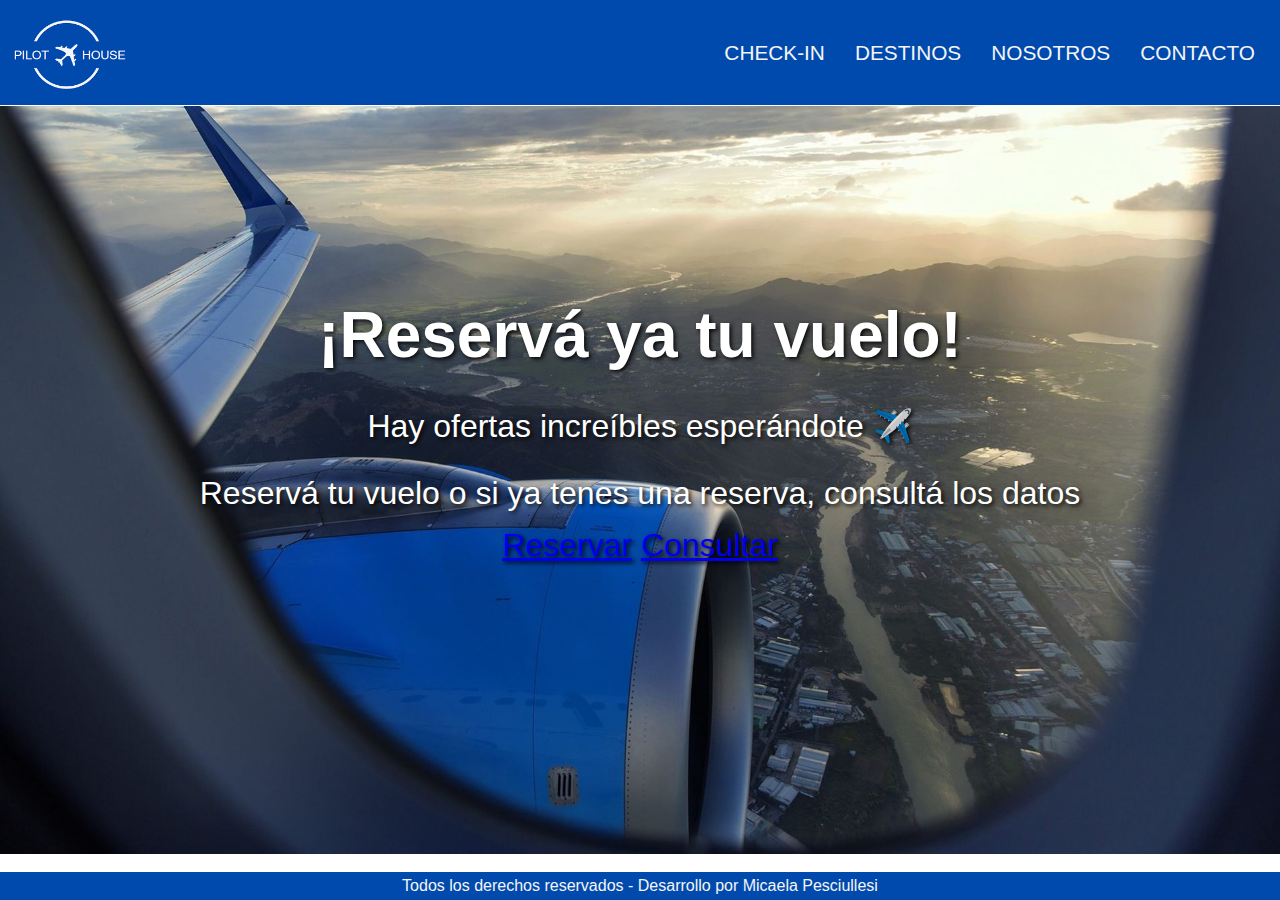
<file: index.html>
<!DOCTYPE html>
<html lang="en">
<head>
    <meta charset="UTF-8">
    <meta name="viewport" content="width=device-width, initial-scale=1.0">
    <link href="https://cdn.jsdelivr.net/npm/bootstrap@5.3.2/dist/css/bootstrap.min.css" rel="stylesheet" integrity="sha384-T3c6CoIi6uLrA9TneNEoa7RxnatzjcDSCmG1MXxSR1GAsXEV/Dwwykc2MPK8M2HN" crossorigin="anonymous">
    <script src="https://cdn.jsdelivr.net/npm/bootstrap@5.3.2/dist/js/bootstrap.bundle.min.js" integrity="sha384-C6RzsynM9kWDrMNeT87bh95OGNyZPhcTNXj1NW7RuBCsyN/o0jlpcV8Qyq46cDfL" crossorigin="anonymous"></script>
    <link rel="stylesheet" href="css/style.css">
    <link rel="preload" href="css/style.css" as="style">
    <title>Aerolineas PilotHouse | Home </title>
</head>

<body>

    <header>
        <img src="assets/logo.PNG" href="Logo de la pagina">
        <nav>
            <ul>
                <li>
                    <a href="#">CHECK-IN</a>
                </li>
                <li>
                    <a href="#">DESTINOS</a>
                </li>
                <li>
                    <a href="#">NOSOTROS</a>
                </li>
                <li>
                    <a href="#">CONTACTO</a>
                </li>
            </ul>
        </nav>
    </header>

    <div class="mensaje-reserva">
        <h1>¡Reservá ya tu vuelo!</h1>
        <p>Hay ofertas increíbles esperándote ✈️</p>
        <p>Reservá tu vuelo o si ya tenes una reserva, consultá los datos</p>
        <div class="botones-contenedor">
            <a class="btn btn-primary" href="html/reserva.html">Reservar</a>
            <a class="btn btn-primary" href="html/consulta.html">Consultar</a>
        </div>
    </div>

    <footer>Todos los derechos reservados - Desarrollo por Micaela Pesciullesi</footer>

</body>
</html>
</file>
<file: css/style.css>
* {
    margin: 0;
    padding: 0;
    box-sizing: border-box;
}

body {
    background-image: url('../assets/fondo.jpg');
    background-size: cover;
    background-repeat: no-repeat; 
    margin: 0;
}

header {
    display: flex;
    align-items: center;
    justify-content: space-between;
    padding: 10px;
    background-color: #004aad;
    border-bottom: 1px solid white;
}
header img {
    width: 120px;
    height: 85px;
}
header nav ul {
    font-family: "Rubik", "Gill Sans", sans-serif;
    list-style-type: none;
    display: flex;
}
header nav ul li {
    padding: 15px;
}
header nav ul li a {
    color: whitesmoke;
    text-decoration: none;
    font-size: 1.3rem;
}
header nav ul li a:hover {
    text-decoration: none;
    font-weight: bold;
    color: #a9d9f4;
    margin: 10px;
    transition: 1s;
}

.mensaje-reserva {
    display: flex;
    flex-direction: column;
    justify-content: center; 
    align-items: center; 
    height: 70vh; 
    font-size: 2rem;
    font-family: "Rubik", "Gill Sans", sans-serif;
    color: whitesmoke;
    text-shadow: 2px 2px 4px rgba(0, 0, 0, 0.9); /* Sombra */
}

#modal-reserva {
    display: flex;
    flex-direction: column; 
    justify-content: center; 
    align-items: center; 
    text-align: center;
    border: 1px solid rgb(24, 24, 24);
    border-radius: 20px;
    margin: 40px 400px;
    height: 70vh; 
    font-family: "Rubik", "Gill Sans", sans-serif;
    background-color: rgba(29, 30, 43, 0.764);;
    box-shadow: 20px 20px 30px rgba(0, 0, 0.0, 0.9); 
}

.container {
    display: grid;
    grid-template-columns: repeat(3, 1fr); /* Tres columnas iguales */
    gap: 20px; /* Espacio entre los divs */
    padding: 20px; /* Espacio interior */
}

.container > div {
    border: 1px solid #ccc; /* Borde para visualización */
    padding: 10px; /* Espacio interior */
    box-sizing: border-box; /* Incluye padding y border en el tamaño total */
}

h1, h2, h3 {
    color: white;
    padding: 20px;
    font-family: "Rubik", "Gill Sans", sans-serif;
}

p{
    padding: 15px;
    color: white;
    font-family: "Rubik", "Gill Sans", sans-serif;
}

footer {
    position: absolute;
    bottom: 0;
    width: 100%;
    background-color: #004aad;
    font-family: "Rubik", "Gill Sans", sans-serif;
    color: whitesmoke;
    text-align: center;
    padding: 5px;
}
</file>
